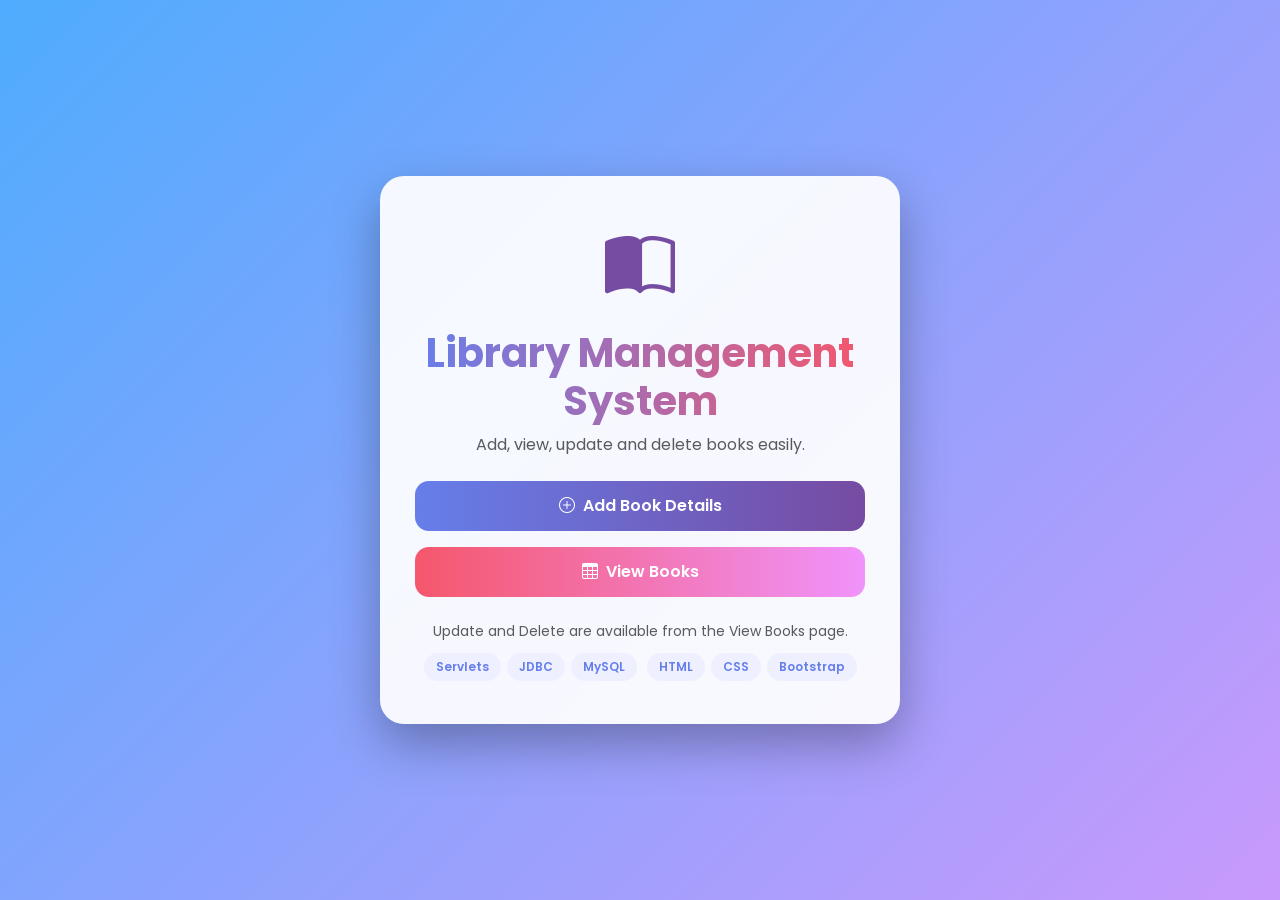
<file: src/main/webapp/index.html>
<!DOCTYPE html>
<html lang="en">
<head>
  <meta charset="UTF-8">
  <meta name="viewport" content="width=device-width, initial-scale=1">
  <title>Library Management</title>
  <link href="https://cdn.jsdelivr.net/npm/bootstrap@5.3.3/dist/css/bootstrap.min.css" rel="stylesheet">
  <link href="https://cdn.jsdelivr.net/npm/bootstrap-icons@1.11.3/font/bootstrap-icons.min.css" rel="stylesheet">
  <link href="https://fonts.googleapis.com/css2?family=Poppins:wght@400;600;700&display=swap" rel="stylesheet">
  <link href="css/style.css" rel="stylesheet">
</head>
<body>
  <div class="glass home">
    <i class="bi bi-book-half big-icon"></i>
    <h1 class="title mt-2">Library Management System</h1>
    <p class="text-muted mb-4">Add, view, update and delete books easily.</p>

    <div class="d-grid gap-3">
      <a href="addBook.html" class="btn btn-grad b1"><i class="bi bi-plus-circle me-2"></i>Add Book Details</a>
      <a href="viewBooks" class="btn btn-grad b2"><i class="bi bi-table me-2"></i>View Books</a>
    </div>

    <p class="text-muted small mt-4 mb-2">Update and Delete are available from the View Books page.</p>
    <span class="chip">Servlets</span><span class="chip">JDBC</span><span class="chip">MySQL</span>
    <span class="chip">HTML</span><span class="chip">CSS</span><span class="chip">Bootstrap</span>
  </div>
</body>
</html>
</file>
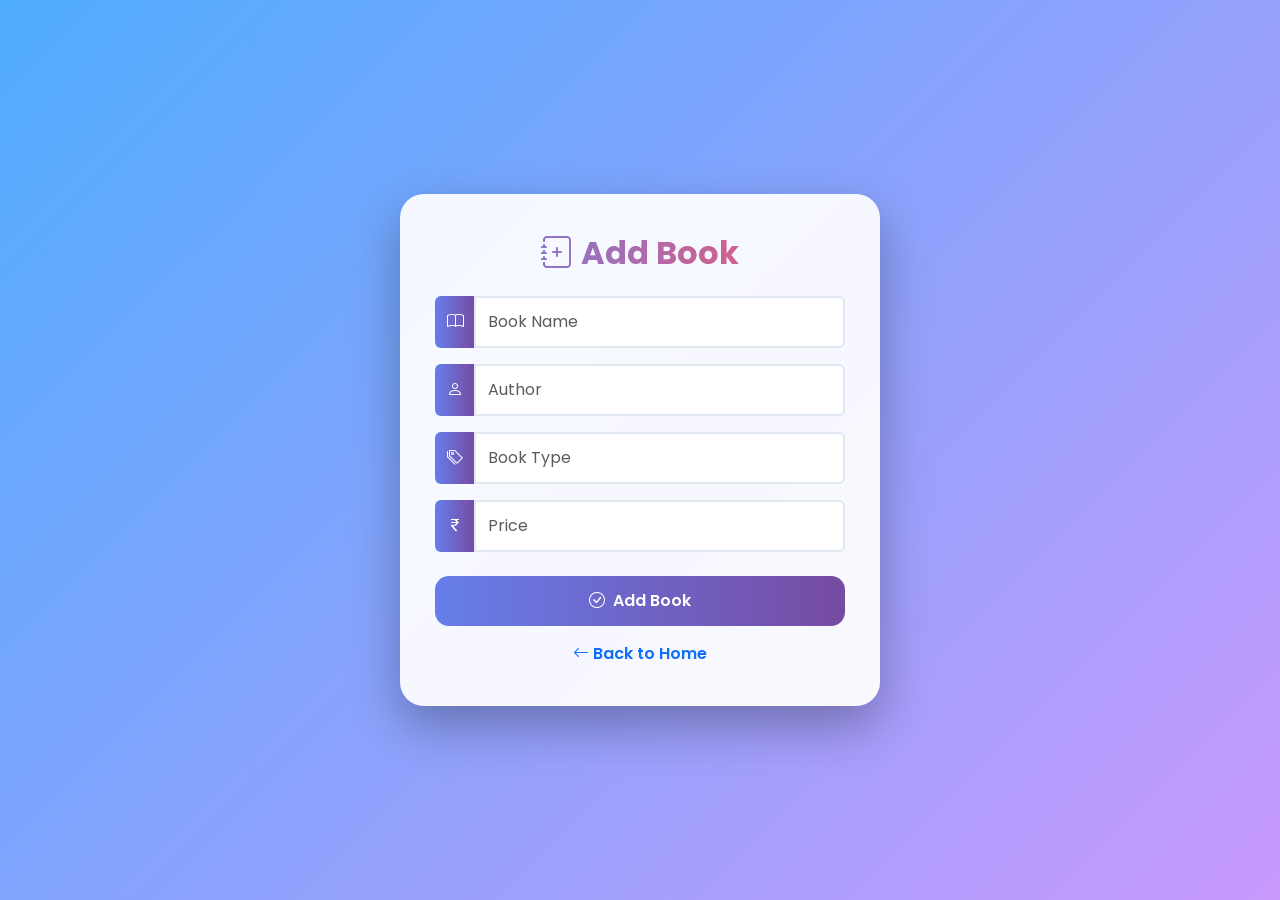
<file: src/main/webapp/addBook.html>
<!DOCTYPE html>
<html lang="en">
<head>
  <meta charset="UTF-8">
  <meta name="viewport" content="width=device-width, initial-scale=1">
  <title>Add Book</title>
  <link href="https://cdn.jsdelivr.net/npm/bootstrap@5.3.3/dist/css/bootstrap.min.css" rel="stylesheet">
  <link href="https://cdn.jsdelivr.net/npm/bootstrap-icons@1.11.3/font/bootstrap-icons.min.css" rel="stylesheet">
  <link href="https://fonts.googleapis.com/css2?family=Poppins:wght@400;600;700&display=swap" rel="stylesheet">
  <link href="css/style.css" rel="stylesheet">
</head>
<body>
  <div class="glass">
    <h2 class="title mb-4"><i class="bi bi-journal-plus me-2"></i>Add Book</h2>

    <form action="addBook" method="post">
      <div class="input-group mb-3">
        <span class="input-group-text"><i class="bi bi-book"></i></span>
        <input type="text" name="bname" class="form-control" placeholder="Book Name" required>
      </div>
      <div class="input-group mb-3">
        <span class="input-group-text"><i class="bi bi-person"></i></span>
        <input type="text" name="author" class="form-control" placeholder="Author" required>
      </div>
      <div class="input-group mb-3">
        <span class="input-group-text"><i class="bi bi-tags"></i></span>
        <input type="text" name="btype" class="form-control" placeholder="Book Type" required>
      </div>
      <div class="input-group mb-4">
        <span class="input-group-text"><i class="bi bi-currency-rupee"></i></span>
        <input type="number" step="0.01" name="price" class="form-control" placeholder="Price" required>
      </div>
      <div class="d-grid">
        <button type="submit" class="btn btn-grad b1"><i class="bi bi-check-circle me-2"></i>Add Book</button>
      </div>
    </form>

    <div class="text-center mt-3">
      <a href="index.html" class="text-decoration-none fw-semibold"><i class="bi bi-arrow-left"></i> Back to Home</a>
    </div>
  </div>
</body>
</html>
</file>
<file: src/main/webapp/css/style.css>
/* ================= Library Management: ONE CSS FILE ================= */

body {
  min-height: 100vh;
  display: flex;
  align-items: center;
  justify-content: center;
  padding: 30px 15px;
  font-family: 'Poppins', sans-serif;
  background: linear-gradient(-45deg, #667eea, #764ba2, #f093fb, #4facfe);
  background-size: 400% 400%;
  animation: bg 14s ease infinite;
}

@keyframes bg {
  0%   { background-position: 0% 50%; }
  50%  { background-position: 100% 50%; }
  100% { background-position: 0% 50%; }
}
@keyframes fadeUp {
  from { opacity: 0; transform: translateY(30px); }
  to   { opacity: 1; transform: none; }
}
@keyframes float {
  0%, 100% { transform: translateY(0); }
  50%      { transform: translateY(-12px); }
}

/* ---------- Card (used on every page) ---------- */
.glass {
  background: rgba(255, 255, 255, .93);
  border-radius: 24px;
  padding: 40px 35px;
  max-width: 480px;          /* Add and Edit pages */
  width: 100%;
  box-shadow: 0 20px 50px rgba(0, 0, 0, .3);
  animation: fadeUp .7s ease;
}
.glass.home { max-width: 520px; text-align: center; }   /* Home page */
.glass.wide { max-width: 950px; }                       /* View page */

/* ---------- Headings ---------- */
.title {
  font-weight: 700;
  text-align: center;
  background: linear-gradient(90deg, #667eea, #f5576c);
  -webkit-background-clip: text;
  background-clip: text;
  color: transparent;
}
.big-icon {
  font-size: 70px;
  color: #764ba2;
  display: inline-block;
  animation: float 3s ease-in-out infinite;
}

/* ---------- Buttons ---------- */
.btn-grad {
  border: none;
  color: #fff;
  font-weight: 600;
  padding: 13px 22px;
  border-radius: 14px;
  transition: .25s;
}
.btn-grad:hover {
  color: #fff;
  transform: translateY(-4px);
  box-shadow: 0 10px 25px rgba(0, 0, 0, .3);
}
.b1 { background: linear-gradient(90deg, #667eea, #764ba2); }
.b2 { background: linear-gradient(90deg, #f5576c, #f093fb); }
.b3 { background: linear-gradient(90deg, #38b2ac, #667eea); }

/* ---------- Form fields ---------- */
.input-group-text {
  background: linear-gradient(90deg, #667eea, #764ba2);
  color: #fff;
  border: none;
}
.form-control { border: 2px solid #e2e8f0; padding: 12px; }
.form-control:focus {
  border-color: #667eea;
  box-shadow: 0 0 0 4px rgba(102, 126, 234, .2);
}

/* ---------- Table (View page) ---------- */
table { border-radius: 14px; overflow: hidden; box-shadow: 0 5px 20px rgba(0, 0, 0, .1); }
thead th {
  background: linear-gradient(90deg, #667eea, #764ba2) !important;
  color: #fff !important;
  padding: 14px 10px;
}
tbody td { padding: 12px 10px; vertical-align: middle; }
tbody tr:hover td { background: #e9e4ff; }
.price { font-weight: 700; color: #38a169; }

.btn-edit, .btn-del {
  color: #fff;
  border-radius: 20px;
  padding: 5px 15px;
  font-size: 13px;
}
.btn-edit { background: linear-gradient(90deg, #38b2ac, #4fd1c5); }
.btn-del  { background: linear-gradient(90deg, #f5576c, #ff8a80); }
.btn-edit:hover, .btn-del:hover { color: #fff; transform: scale(1.08); }

/* ---------- Small extras ---------- */
.chip {
  display: inline-block;
  background: #eef0ff;
  color: #667eea;
  font-size: 12px;
  font-weight: 600;
  padding: 5px 12px;
  border-radius: 20px;
  margin: 3px;
}
</file>
